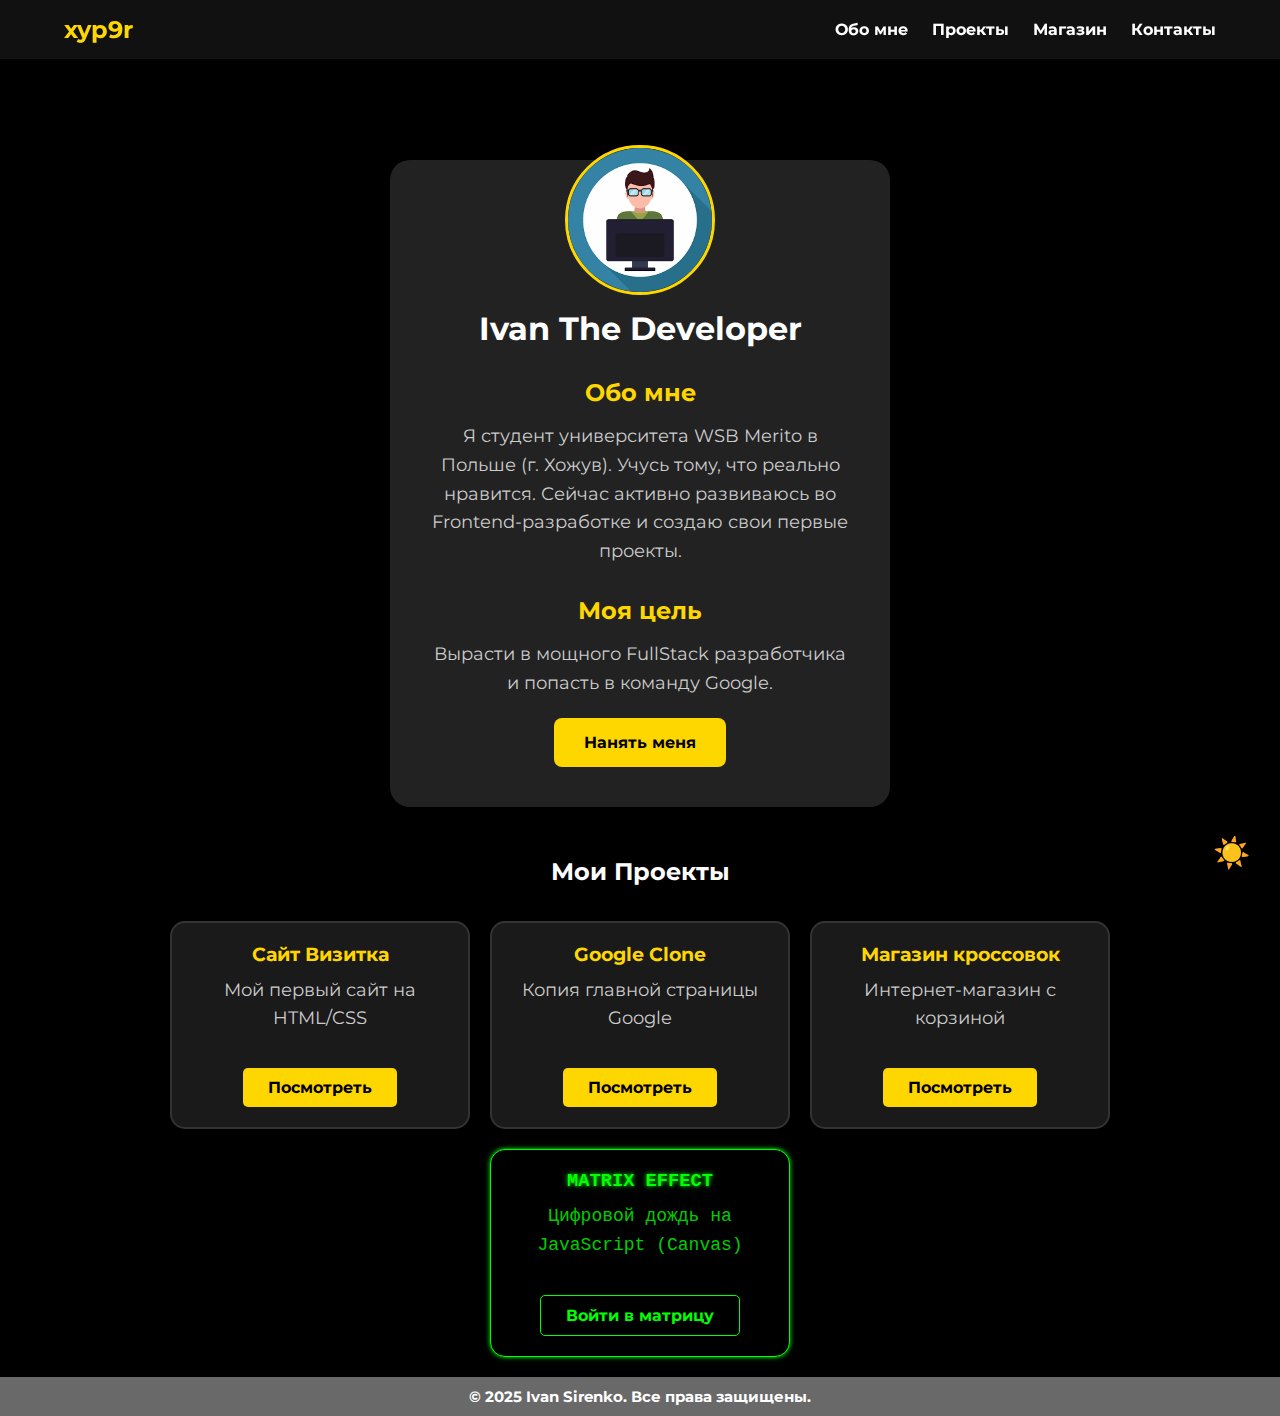
<file: index.html>
<!DOCTYPE html>
<html>
<head>
    <meta charset="utf-8">
    <meta name="viewport" content="width=device-width, initial-scale=1">
    <title>Главная страница</title>
    <link rel="icon" type="image/png" href="img/foto.png">
    <link rel="preconnect" href="https://fonts.googleapis.com">
    <link rel="preconnect" href="https://fonts.gstatic.com" crossorigin>
    <link href="https://fonts.googleapis.com/css2?family=Montserrat:wght@400;700&display=swap" rel="stylesheet">
    <link rel="stylesheet" href="css/style.css">
</head>
<body>

    <header class="header">
        <div class="logo">xyp9r</div>
        <nav>
            <a href="index.html" class="nav-link">Обо мне</a>
            <a href="projects.html" class="nav-link">Проекты</a>
            <a href="shop.html" class="nav-link">Магазин</a>
            <a href="contacts.html" class="nav-link">Контакты</a>
        </nav>
    </header>
    
    <button id="theme-btn">☀️</button>

    <div class="container">
        <img src="img/foto.png" alt="Кот" class="avatar">
        <h1>Ваня Сиренко</h1>
        
        <h2>Обо мне</h2>
        <p>Я студент университета WSB Merito в Польше (г. Хожув). Учусь тому, что реально нравится. Сейчас активно развиваюсь во Frontend-разработке и создаю свои первые проекты.</p>
        
        <h2>Моя цель</h2>
        <p>Вырасти в мощного FullStack разработчика и попасть в команду Google.</p>
        
        <a href="https://t.me/fuck4g" class="btn" target="_blank">Нанять меня</a>
    </div> 

    <h2 style="text-align: center; margin-top: 50px; color: var(--text-color);">Мои Проекты</h2>
    
    <div class="project-grid">
        <div class="project-card">
            <h3>Сайт Визитка</h3>
            <p>Мой первый сайт на HTML/CSS</p>
            <a href="index.html">Посмотреть</a>
        </div>
        
        <div class="project-card">
            <h3>Google Clone</h3>
            <p>Копия главной страницы Google</p>
            <a href="google.html">Посмотреть</a>
        </div>
        
        <div class="project-card">
            <h3>Магазин кроссовок</h3>
            <p>Интернет-магазин с корзиной</p>
            <a href="shop.html">Посмотреть</a>
        </div>
        
        <div class="project-card hacker-card">
            <h3>Matrix Effect</h3>
            <p>Цифровой дождь на JavaScript (Canvas)</p>
            <a href="matrix.html">Войти в матрицу</a> 
        </div>
    </div>

    <footer>© 2025 Ivan Sirenko. Все права защищены.</footer>

    <script src="js/script.js"></script>
</body>
</html>
</file>
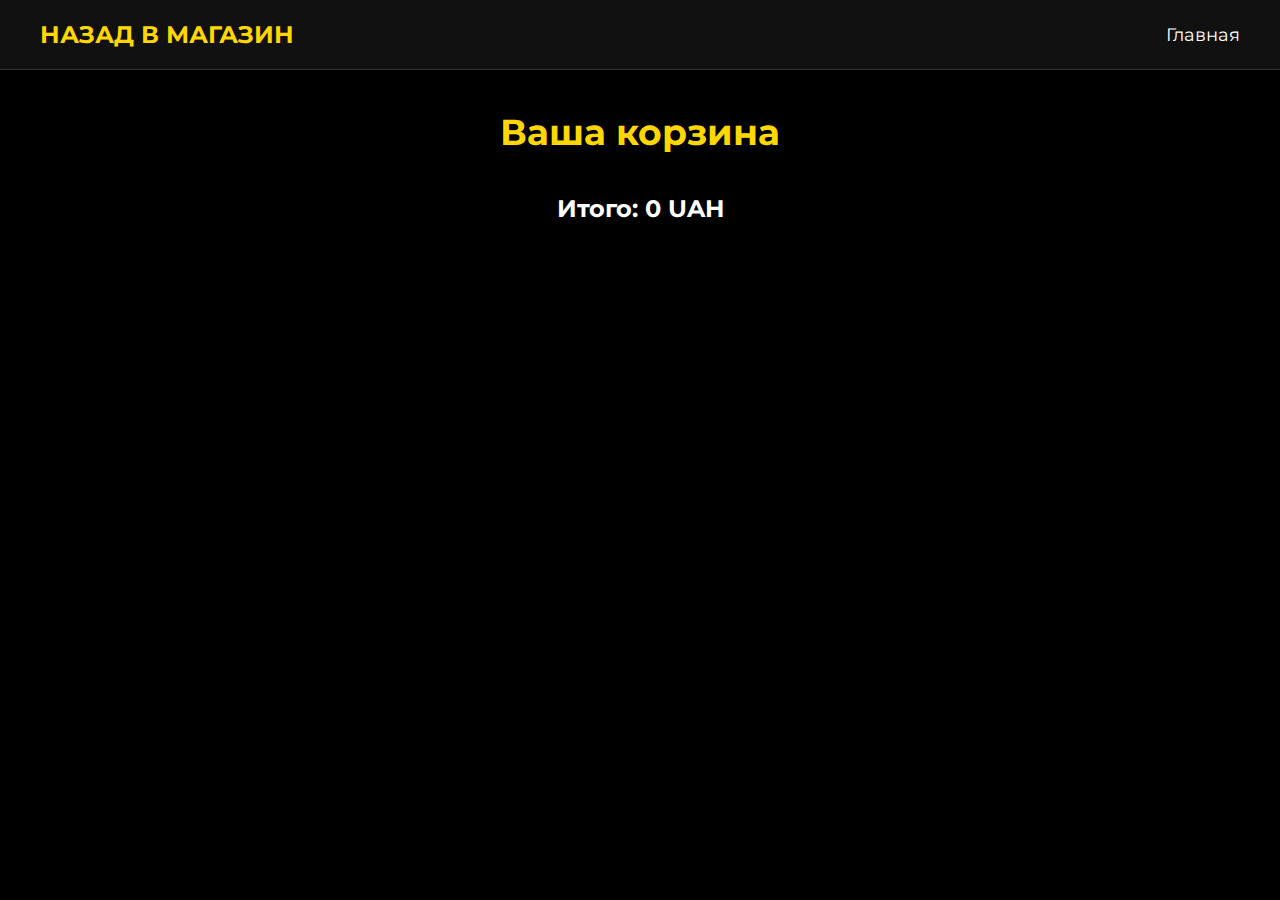
<file: cart.html>
<!DOCTYPE html>
<html>
<head>
	<meta charset="utf-8">
	<meta name="viewport" content="width=device-width, initial-scale=1">
	<title>Корзина</title>
	<link rel="icon" type="image/png" href="img/foto.png">
	<link rel="preconnect" href="https://fonts.googleapis.com">
    <link rel="preconnect" href="https://fonts.gstatic.com" crossorigin>
    <link href="https://fonts.googleapis.com/css2?family=Montserrat:wght@400;700&display=swap" rel="stylesheet">
    <link rel="stylesheet" href="css/style.css">
</head>
<body>
	<header class="shop-header">
		<a href="shop.html" class="logo">Назад в магазин</a>
		<nav>
			<a href="index.html">Главная</a>
		</nav>
	</header>
	<section class="shop-container">
		<h1>Ваша корзина</h1>
		<div id="cart-items" class="product=grid">
			</div>
		<h3 id="empty-message" class="empty-message">Корзина пуста</h3>
		<div id="total-price" class="total-price">Итого: 0 UAH</div>
		<button id="order-btn" class="order-btn">Оформить заказ</button>
	</section>
	<script src="js/cart.js"></script>
</body>
</html>
</file>
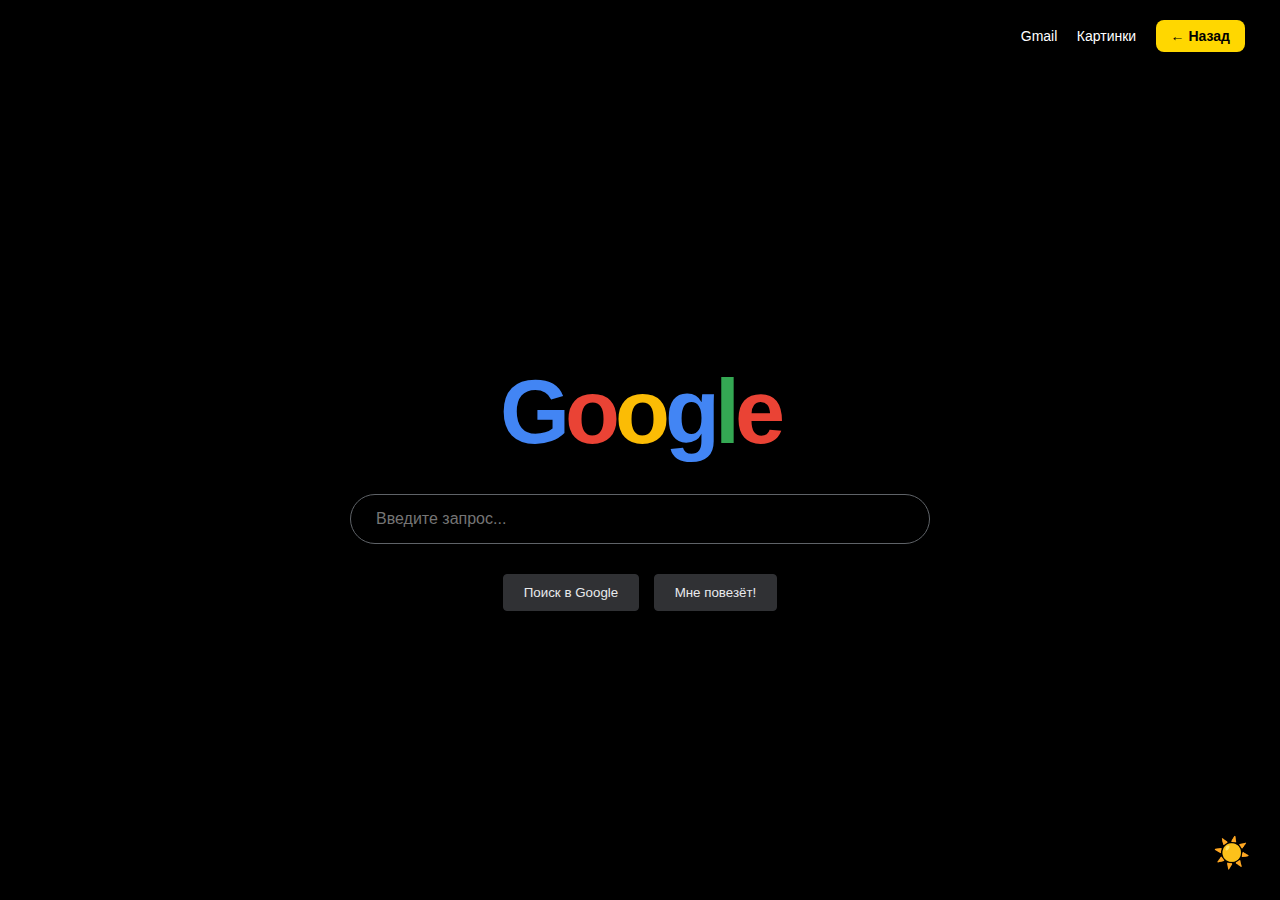
<file: google.html>
<!DOCTYPE html>
<html lang="ru">
<head>
    <meta charset="UTF-8">
    <meta name="viewport" content="width=device-width, initial-scale=1.0">
    <title>Google Clone</title>
    <link rel="icon" type="image/png" href="img/foto.png">
    <link rel="stylesheet" href="css/style.css">
</head>
<body>
    <div class="google-header">
        <a href="#">Gmail</a>
        <a href="#">Картинки</a>
        <a href="projects.html" class="btn back-btn">← Назад</a>
    </div>
    <div class="google-main">
        <div class="google-logo">
            <span style="color: #4285f4;">G</span><span style="color: #ea4335;">o</span><span style="color: #fbbc05;">o</span><span style="color: #4285f4;">g</span><span style="color: #34a853;">l</span><span style="color: #ea4335;">e</span>
        </div>
        <input type="text" class="search-input" id="google-input" placeholder="Введите запрос..." onchange="search()">
        <div class="google-buttons">
            <button onclick="search()">Поиск в Google</button>
            <button onclick="lucky()">Мне повезёт!</button>
        </div>
    </div>
    <button id="theme-btn">☀️</button>
    <script src="js/script.js"></script>
</body>
</html>
</file>
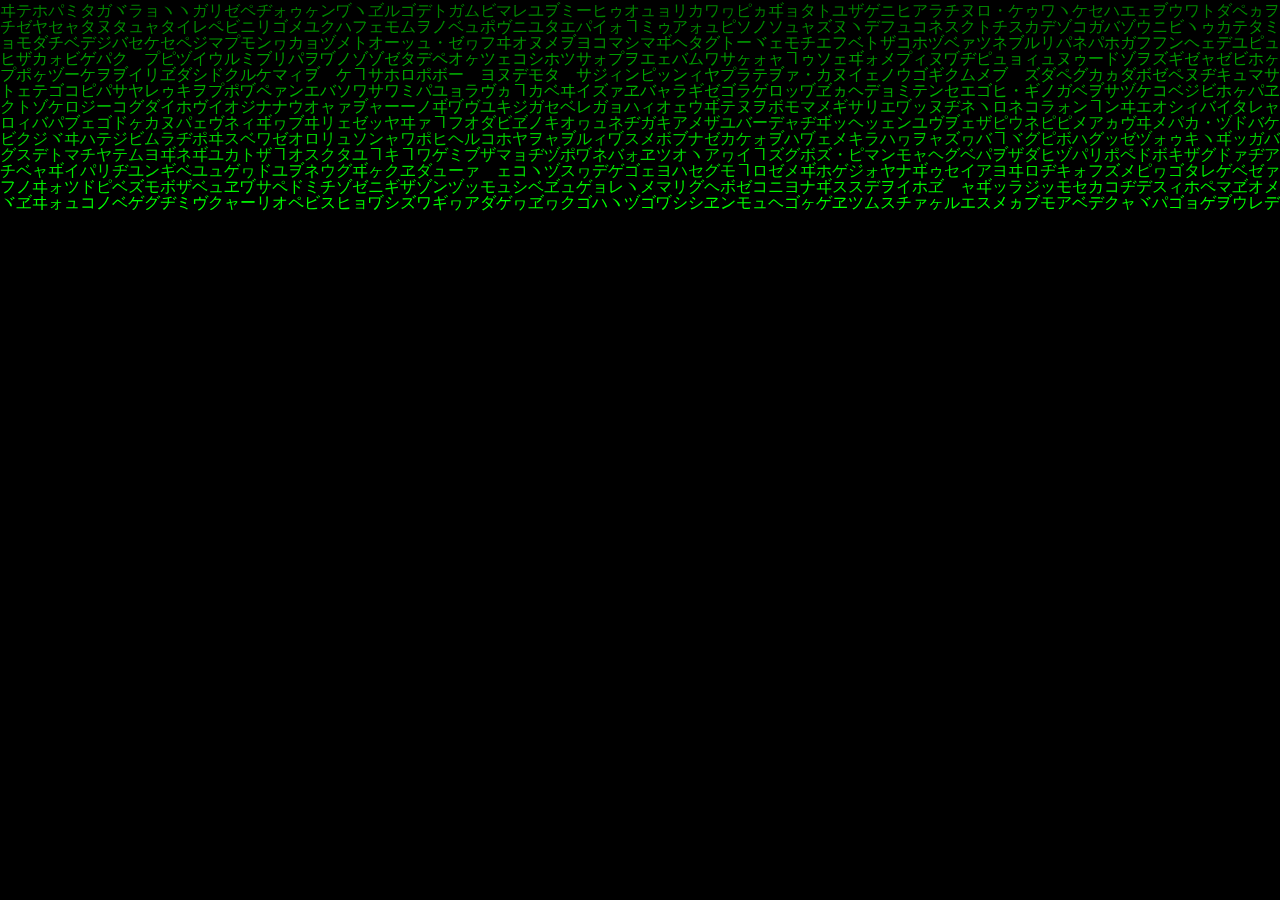
<file: martix.html>
<!DOCTYPE html>
<html lang="en">
<head>
    <meta charset="UTF-8">
    <meta name="viewport" content="width=device-width, initial-scale=1.0">
    <title>Matrix Effect</title>
    <style>
        body {
            margin: 0;
            overflow: hidden;
            background: black;
            color: green;
        }
        canvas {
            display: block;
        }
    </style>
</head>
<body>
    <canvas id="matrix"></canvas>
    <script>
        const canvas = document.getElementById('matrix');
        const ctx = canvas.getContext('2d');

        canvas.width = window.innerWidth;
        canvas.height = window.innerHeight;

        const fontSize = 16;
        const columns = canvas.width / fontSize;
        const drops = Array(Math.floor(columns)).fill(1);

        const draw = () => {
            ctx.fillStyle = 'rgba(0, 0, 0, 0.05)';
            ctx.fillRect(0, 0, canvas.width, canvas.height);

            ctx.fillStyle = '#0F0';
            ctx.font = `${fontSize}px monospace`;

            drops.forEach((y, x) => {
                const text = String.fromCharCode(0x30A0 + Math.random() * 96);
                ctx.fillText(text, x * fontSize, y * fontSize);

                if (y * fontSize > canvas.height && Math.random() > 0.975) {
                    drops[x] = 0;
                }
                drops[x]++;
            });
        };

        setInterval(draw, 50);

        window.addEventListener('resize', () => {
            canvas.width = window.innerWidth;
            canvas.height = window.innerHeight;
            drops.length = Math.floor(canvas.width / fontSize);
            drops.fill(1);
        });
    </script>
</body>
</html>
</file>
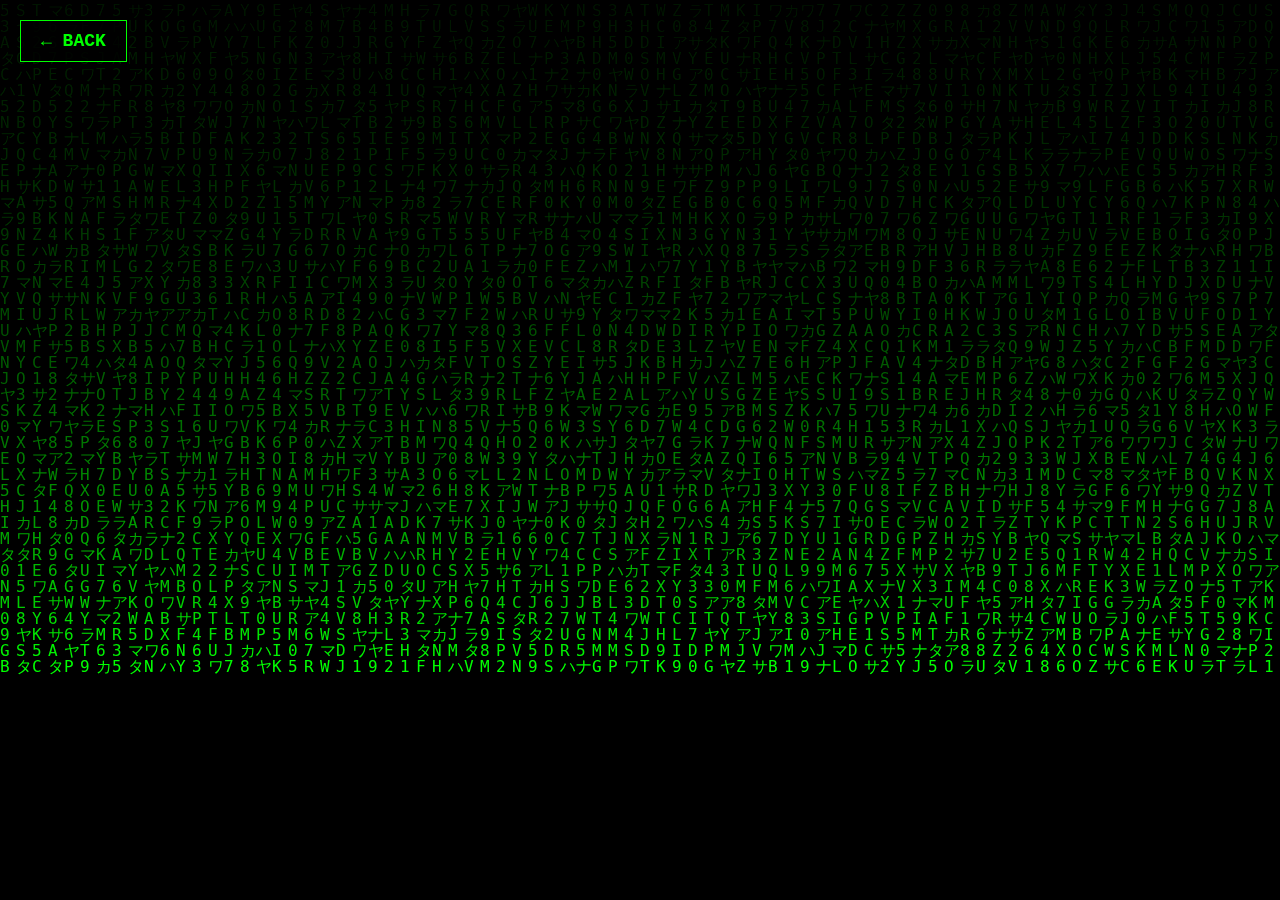
<file: matrix.html>
<!DOCTYPE html>
<html lang="en">
<head>
    <meta charset="UTF-8">
    <meta name="viewport" content="width=device-width, initial-scale=1.0">
    <title>Matrix Effect</title>
    <link rel="icon" type="image/png" href="img/foto.png">
    
    <link rel="stylesheet" href="css/style.css">
</head>
<body class="matrix-body">

    <a href="projects.html" class="matrix-back">← BACK</a>
    
    <canvas id="matrix"></canvas>
    
    <script src="js/magic.js"></script>
</body>
</html>
</file>
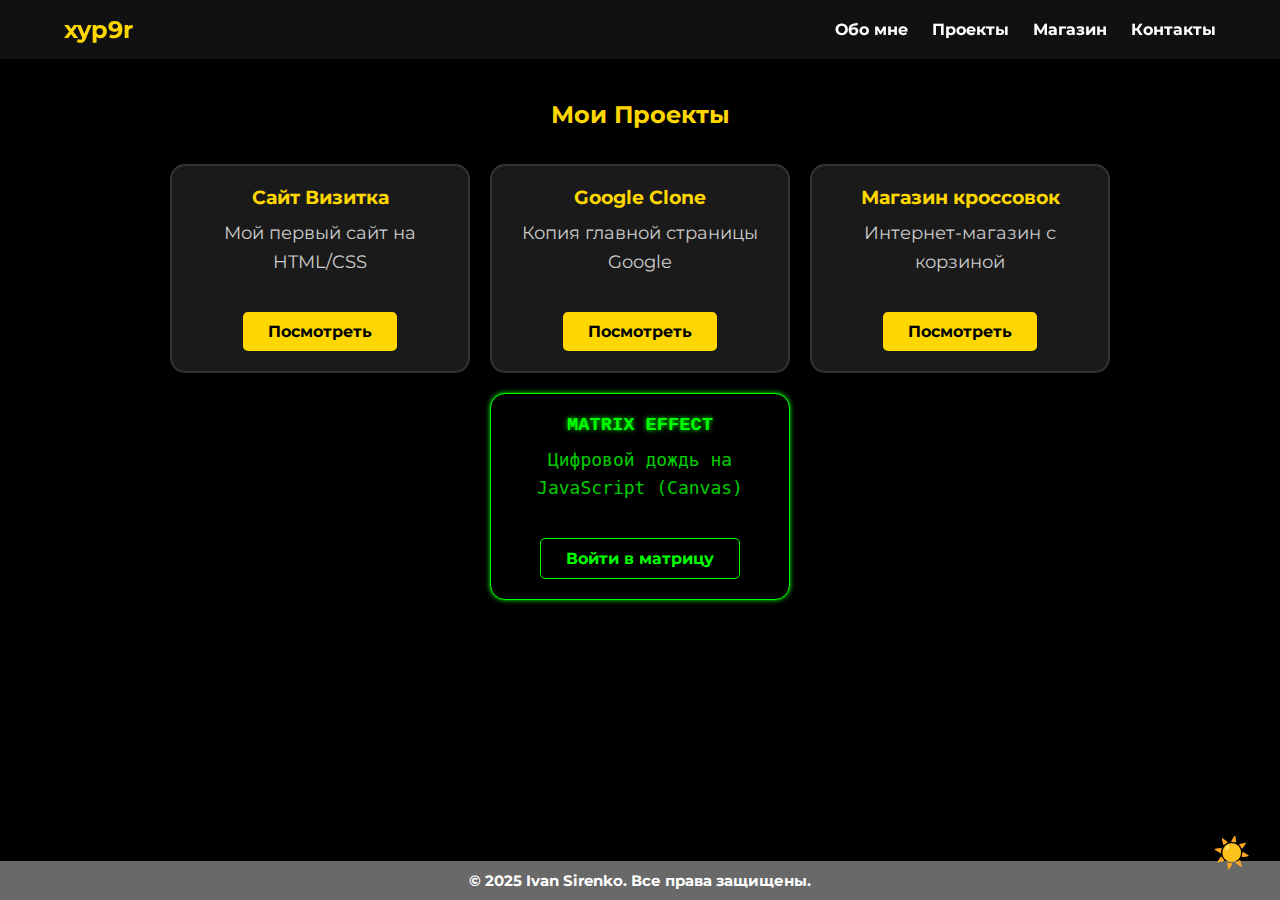
<file: projects.html>
<!DOCTYPE html>
<html>
<head>
    <meta charset="utf-8">
    <meta name="viewport" content="width=device-width, initial-scale=1">
    <title>Проекты</title>
    <link rel="icon" type="image/png" href="img/foto.png">
    <link rel="preconnect" href="https://fonts.googleapis.com">
    <link rel="preconnect" href="https://fonts.gstatic.com" crossorigin>
    <link href="https://fonts.googleapis.com/css2?family=Montserrat:wght@400;700&display=swap" rel="stylesheet">
    <link rel="stylesheet" href="css/style.css">
</head>
<body>
    <header class="header">
        <div class="logo">xyp9r</div>
        <nav>
            <a href="index.html" class="nav-link">Обо мне</a>
            <a href="projects.html" class="nav-link">Проекты</a>
            <a href="shop.html" class="nav-link">Магазин</a>
            <a href="contacts.html" class="nav-link">Контакты</a>
        </nav>
    </header>
    
    <button id="theme-btn">☀️</button>
    
    <h2 style="text-align: center; margin-top: 100px;">Мои Проекты</h2>
    
    <div class="project-grid">
        <div class="project-card">
            <h3>Сайт Визитка</h3>
            <p>Мой первый сайт на HTML/CSS</p>
            <a href="index.html">Посмотреть</a>
        </div>
        <div class="project-card">
            <h3>Google Clone</h3>
            <p>Копия главной страницы Google</p>
            <a href="google.html">Посмотреть</a>
        </div>
        <div class="project-card">
            <h3>Магазин кроссовок</h3>
            <p>Интернет-магазин с корзиной</p>
            <a href="shop.html" class="btn">Посмотреть</a>
        </div>
        <div class="project-card hacker-card">
            <h3>Matrix Effect</h3>
            <p>Цифровой дождь на JavaScript (Canvas)</p>
            <a href="matrix.html" target="_blank">Войти в матрицу</a>
        </div>  
    </div>

    <footer>© 2025 Ivan Sirenko. Все права защищены.</footer>
    
    <script src="js/script.js"></script>
</body>
</html>
</file>
<file: css/style.css>
/* =========================================
   1. БАЗОВЫЕ НАСТРОЙКИ (RESET & MAIN)
   ========================================= */
* {
    box-sizing: border-box;
    margin: 0;
    padding: 0;
}

body {
    background-color: black;
    font-family: 'Montserrat', sans-serif;
    color: white;
    min-height: 100vh;
    display: flex;
    flex-direction: column;
    overflow-x: hidden; /* Убирает горизонтальную прокрутку */
}

/* Ссылки */
a {
    text-decoration: none;
    color: inherit;
}

/* Заголовки и текст */
h1 {
    margin-top: 0;
    margin-bottom: 20px;
    font-size: 32px;
}

h2 {
    margin-top: 30px;
    margin-bottom: 15px;
    color: gold;
}

p {
    margin-bottom: 20px;
    font-size: 18px;
    line-height: 1.6;
    color: #cccccc;
}

/* =========================================
   2. КОМПОНЕНТЫ (Кнопки, Контейнеры)
   ========================================= */
.btn {
    background-color: gold;
    color: black;
    padding: 15px 30px;
    border-radius: 8px;
    font-weight: bold;
    cursor: pointer;
    transition: 0.3s;
    display: inline-block;
}

.btn:hover {
    background-color: white;
    color: black;
    transform: scale(1.1);
    box-shadow: 0 0 15px gold;
}

/* Контейнер "Обо мне" */
.container {
    background-color: #222;
    width: 90%;
    max-width: 500px;
    margin-left: auto;
    margin-right: auto;
    padding: 40px;
    border-radius: 20px;
    text-align: center;
    
    /* Отступ сверху */
    margin-top: 160px; 
    
    position: relative;
    z-index: 1;
}

/* Аватарка */
.avatar {
    width: 150px;
    height: 150px;
    border-radius: 50%;
    border: 3px solid gold;
    object-fit: cover;
    transition: 0.5s;
    margin-top: -55px;
    margin-bottom: 10px;
}

@keyframes goldPulse {
    0% { box-shadow: 0 0 0 0 rgba(255, 215, 0 ,0.7); }
    70% { box-shadow: 0 0 0 15px rgba(255, 215, 0, 0); }
    100% { box-shadow: 0 0 0 0 rgba(255, 215, 0, 0); }
}

.avatar:hover {
    transform: rotate(5deg) scale(1.05);
    border-color: white;
    animation: goldPulse 1.5s infinite;
}

/* =========================================
   3. ШАПКА И ФУТЕР
   ========================================= */
.header {
    background-color: #111;
    padding: 15px 5%;
    display: flex;
    justify-content: space-between;
    align-items: center;
    position: fixed;
    top: 0;
    left: 0;
    width: 100%;
    box-shadow: 0 5px 20px rgba(0, 0, 0, 0.5);
    z-index: 100;
}

.logo {
    font-weight: bold;
    font-size: 24px;
    color: gold;
}

.nav-link {
    color: white;
    margin-left: 20px;
    font-weight: bold;
    transition: 0.3s;
    text-decoration: none;
    position: relative;
    padding-bottom: 5px;
}

.nav-link::after {
    content: '';
    position: absolute;
    width: 0;
    height: 2px;
    bottom: 0;
    left: 0;
    background-color: gold;
    transition: width 0.3 ease;
}

.nav-link:hover:after {
    width: 100%;
}

.nav-link:hover {
    color: gold;
}

footer {
    background-color: DimGrey;
    font-weight: bold;
    font-size: 15px;
    padding: 10px;
    text-align: center;
    margin-top: auto;
    width: 100%;
}

/* =========================================
   4. СВЕТЛАЯ ТЕМА (ИСПРАВЛЕНИЕ ЦВЕТОВ)
   ========================================= */
/* Кнопка переключения */
#theme-btn {
    position: fixed;
    bottom: 30px;
    right: 30px;
    font-size: 30px;
    background: none;
    border: none;
    cursor: pointer;
    z-index: 1000;
    transition: transform 0.3s;
}

/* Основные стили светлой темы */
body.light-theme {
    background-color: #f0f2f5;
    color: black;
}

body.light-theme .header {
    background-color: #ffffff;
    box-shadow: 0 2px 10px rgba(0,0,0, 0.1);
}

body.light-theme .nav-link {
    color: #333;
}

body.light-theme .nav-link:hover {
    color: black;
}

body.light-theme .container {
    background-color: #ffffff;
    color: black;
    box-shadow: 0 10px 30px rgba(0,0,0, 0.1);
}

/* Текст в светлой теме */
body.light-theme p {
    color: black !important;
}

body.light-theme h1, 
body.light-theme h2 {
    color: black !important;
    text-shadow: none;
}

body.light-theme .project-card {
    background-color: #ffffff;
    border: 2px solid #333;
    color: black;
}

body.light-theme .project-card h3 {
    color: #d4af37;
}

body.light-theme .project-card p {
    color: black !important;
}

body.light-theme footer {
    background-color: #e0e0e0;
    color: #333;
}

/* =========================================
   5. ПРОЕКТЫ (СЕТКА)
   ========================================= */
.project-grid {
    display: flex;
    flex-wrap: wrap;
    justify-content: center;
    gap: 20px;
    max-width: 1200px;
    margin: 0 auto;
    padding: 20px;
}

.project-card {
    background-color: #1a1a1a;
    padding: 20px;
    border-radius: 15px;
    width: 300px;
    text-align: center;
    border: 2px solid #333;
    transition: 0.3s;
    
    position: relative; 
    z-index: 1; 
    overflow: hidden;
}

.project-card:hover {
    transform: translateY(-10px);
    border-color: gold;
    z-index: 100 !important; 
    box-shadow: 0 10px 40px rgba(0,0,0, 0.5);
}

.project-card h3 {
    color: gold;
    margin-bottom: 10px;
}

.project-card button,
.project-card a {
    background-color: gold;
    color: black;
    border: none;
    padding: 10px 25px;
    border-radius: 5px;
    font-weight: bold;
    cursor: pointer;
    margin-top: 15px;
    transition: 0.3s;
    display: inline-block;
}

.project-card button:hover,
.project-card a:hover {
    background-color: white;
    transform: scale(1.05);
    color: black;
}

/* =========================================
   6. GOOGLE CLONE
   ========================================= */
.google-header {
    text-align: right;
    padding: 20px;
}

.google-header a {
    margin-right: 15px;
    font-size: 14px;
}

.google-header .back-btn {
    padding: 8px 15px;
    font-size: 14px;
}

.google-main {
    display: flex;
    flex-direction: column;
    align-items: center;
    justify-content: center;
    flex: 1;
    width: 100%;
}

.google-logo {
    font-size: 90px;
    font-weight: bold;
    margin-bottom: 30px;
    letter-spacing: -5px;
}

.search-input {
    width: 100%;
    max-width: 580px;
    padding: 15px 25px;
    border-radius: 30px;
    border: 1px solid #5f6368;
    background-color: transparent;
    color: inherit;
    font-size: 16px;
    margin-bottom: 30px;
    outline: none;
}

.search-input:focus {
    background-color: #303134;
    box-shadow: 0 1px 6px rgba(0, 0, 0, 0.5);
    border-color: transparent;
}

.google-buttons button {
    background-color: #303134;
    border: 1px solid #303134;
    color: #e8eaed;
    padding: 10px 20px;
    margin: 0 5px;
    border-radius: 4px;
    cursor: pointer;
}

body.light-theme .search-input {
    background-color: #fff;
    border: 1px solid #dfe1e5;
}

body.light-theme .google-buttons button {
    background-color: #f8f9fa;
    border: 1px solid #f8f9fa;
    color: #3c4043;
}

/* Анимация букв Google */
@keyframes jump {
    0% { transform: translateY(0); }
    50% { transform: translateY(-20px); }
    100% { transform: translateY(0); }
}

.google-logo span {
    display: inline-block;
    transition: transform 0.2s;
    cursor: default;
}

.google-logo span:hover {
    animation: jump 0.6s ease infinite;
    color: gold !important;
}

/* =========================================
   7. МАГАЗИН (SHOP)
   ========================================= */
.shop-header { 
    display: flex; 
    justify-content: space-between; 
    align-items: center; 
    padding: 20px 40px; 
    background-color: #111; 
    border-bottom: 1px solid #333; 
}

.shop-header a { 
    font-size: 18px; 
    margin-left: 30px; 
    transition: 0.3s; 
}

.shop-header .logo { 
    color: gold; 
    font-weight: bold; 
    font-size: 24px; 
    margin-left: 0; 
    text-transform: uppercase; 
}

.shop-container {
    max-width: 1200px;
    margin: 0 auto;
    padding: 40px 20px;
}

.shop-container h1 {
    text-align: center;
    margin-bottom: 40px;
    font-size: 36px;
    color: gold;
}

.product-grid {
    display: grid;
    grid-template-columns: repeat(auto-fill, minmax(280px, 1fr));
    gap: 30px;
}

.product-card {
    background-color: #1f1f1f;
    border: 1px solid #333;
    border-radius: 15px;
    padding: 15px;
    text-align: center;
    transition: 0.3s;
}

.product-card:hover {
    transform: translateY(-10px);
    box-shadow: 0 10px 20px rgba(255, 215, 0, 0.2);
}

.product-card img {
    width: 100%;
    height: 250px;
    object-fit: cover;
    border-radius: 10px;
    margin-bottom: 15px;
}

.product-card h3 {
    margin: 10px 0;
    font-size: 20px;
}

.product-card .price {
    font-size: 18px;
    font-weight: bold;
    color: #ddd;
    margin-bottom: 15px;
}

.size-select {
    background-color: #333;
    color: white;
    border: 1px solid gold;
    padding: 5px;
    border-radius: 5px;
    margin-bottom: 10px;
    width: 100%;
    cursor: pointer;
}

.product-card button {
    background-color: gold;
    color: black;
    border: none;
    border-radius: 8px;
    padding: 12px 20px;
    font-weight: bold;
    cursor: pointer;
    width: 100%;
    margin-top: 10px;
    transition: 0.3s;
}

.empty-message,
.order-btn {
    display: none;
}

.order-btn {
    margin: 40px auto;
    background: gold;
    padding: 15px 30px;
    font-weight: bold;
    border-radius: 10px;
}

.delete-btn {
    background-color: #ff4d4d;
    color: white;
    border: none;
    padding: 8px 15px;
    border-radius: 5px;
    cursor: pointer;
    margin-top: 10px;
}

.total-price {
    text-align: center;
    font-size: 24px;
    font-weight: bold;
    margin: 20px 0;
}

#cart-items .product-card {
    margin-bottom: 30px;
}

/* =========================================
   8. МАТРИЦА (ФИНАЛЬНЫЕ ИСПРАВЛЕНИЯ)
   ========================================= */

/* Специальный класс для body на странице матрицы */
.matrix-body {
    margin: 0;
    overflow: hidden; /* Убирает скролл на странице матрицы */
    background-color: black;
    /* Убираем flex, чтобы canvas нормально позиционировался */
    display: block; 
}

/* ВАЖНОЕ ИСПРАВЛЕНИЕ: 
   Мы применяем стили к canvas ТОЛЬКО внутри .matrix-body.
   Это чтобы canvas не ломал другие страницы, если он там случайно появится.
   И ставим position: fixed, чтобы он был фоном и ничего не сдвигал.
*/
.matrix-body canvas {
    display: block;
    position: fixed; /* Жестко фиксируем на фоне */
    top: 0;
    left: 0;
    width: 100vw;
    height: 100vh;
    z-index: 1; /* Самый нижний слой */
}

/* Кнопка "Назад" - ПРИКЛЕЕНА ПОВЕРХ ВСЕГО */
.matrix-back {
    position: fixed; 
    top: 20px;
    left: 20px;
    
    color: #0F0;
    background-color: rgba(0, 0, 0, 0.8);
    border: 1px solid #0F0;
    
    padding: 10px 20px;
    text-decoration: none;
    font-family: 'Courier New', monospace;
    font-weight: bold;
    font-size: 18px;
    
    /* Ставим z-index больше, чем у canvas (100 > 1) */
    z-index: 100; 
    transition: 0.3s;
}

.matrix-back:hover {
    background-color: #0F0;
    color: black;
    box-shadow: 0 0 20px #0F0;
}

/* Хакерская карточка в проектах (Черная с зеленым) */
.hacker-card {
    background-color: black !important;
    border: 1px solid #0F0 !important;
    box-shadow: 0 0 5px #0F0;
}

.hacker-card h3 {
    color: #0F0 !important;
    font-family: 'Courier New', monospace;
    text-transform: uppercase;
    text-shadow: 0 0 5px #0F0;
}

.hacker-card p {
    color: #0F0 !important;
    font-family: monospace;
    opacity: 0.8;
}

.hacker-card a {
    background-color: transparent !important;
    border: 1px solid #0F0 !important;
    color: #0F0 !important;
}

.hacker-card a:hover {
    background-color: #0F0 !important;
    color: black !important;
    box-shadow: 0 0 15px #0F0;
}
/* === Новые анимации === */

.product-card {
    overflow: hidden;
}

.product-card img {
    transition: transform 0.5s ease;
}

.product-card:hover img {
    transform: scale(1.04);
}
</file>
